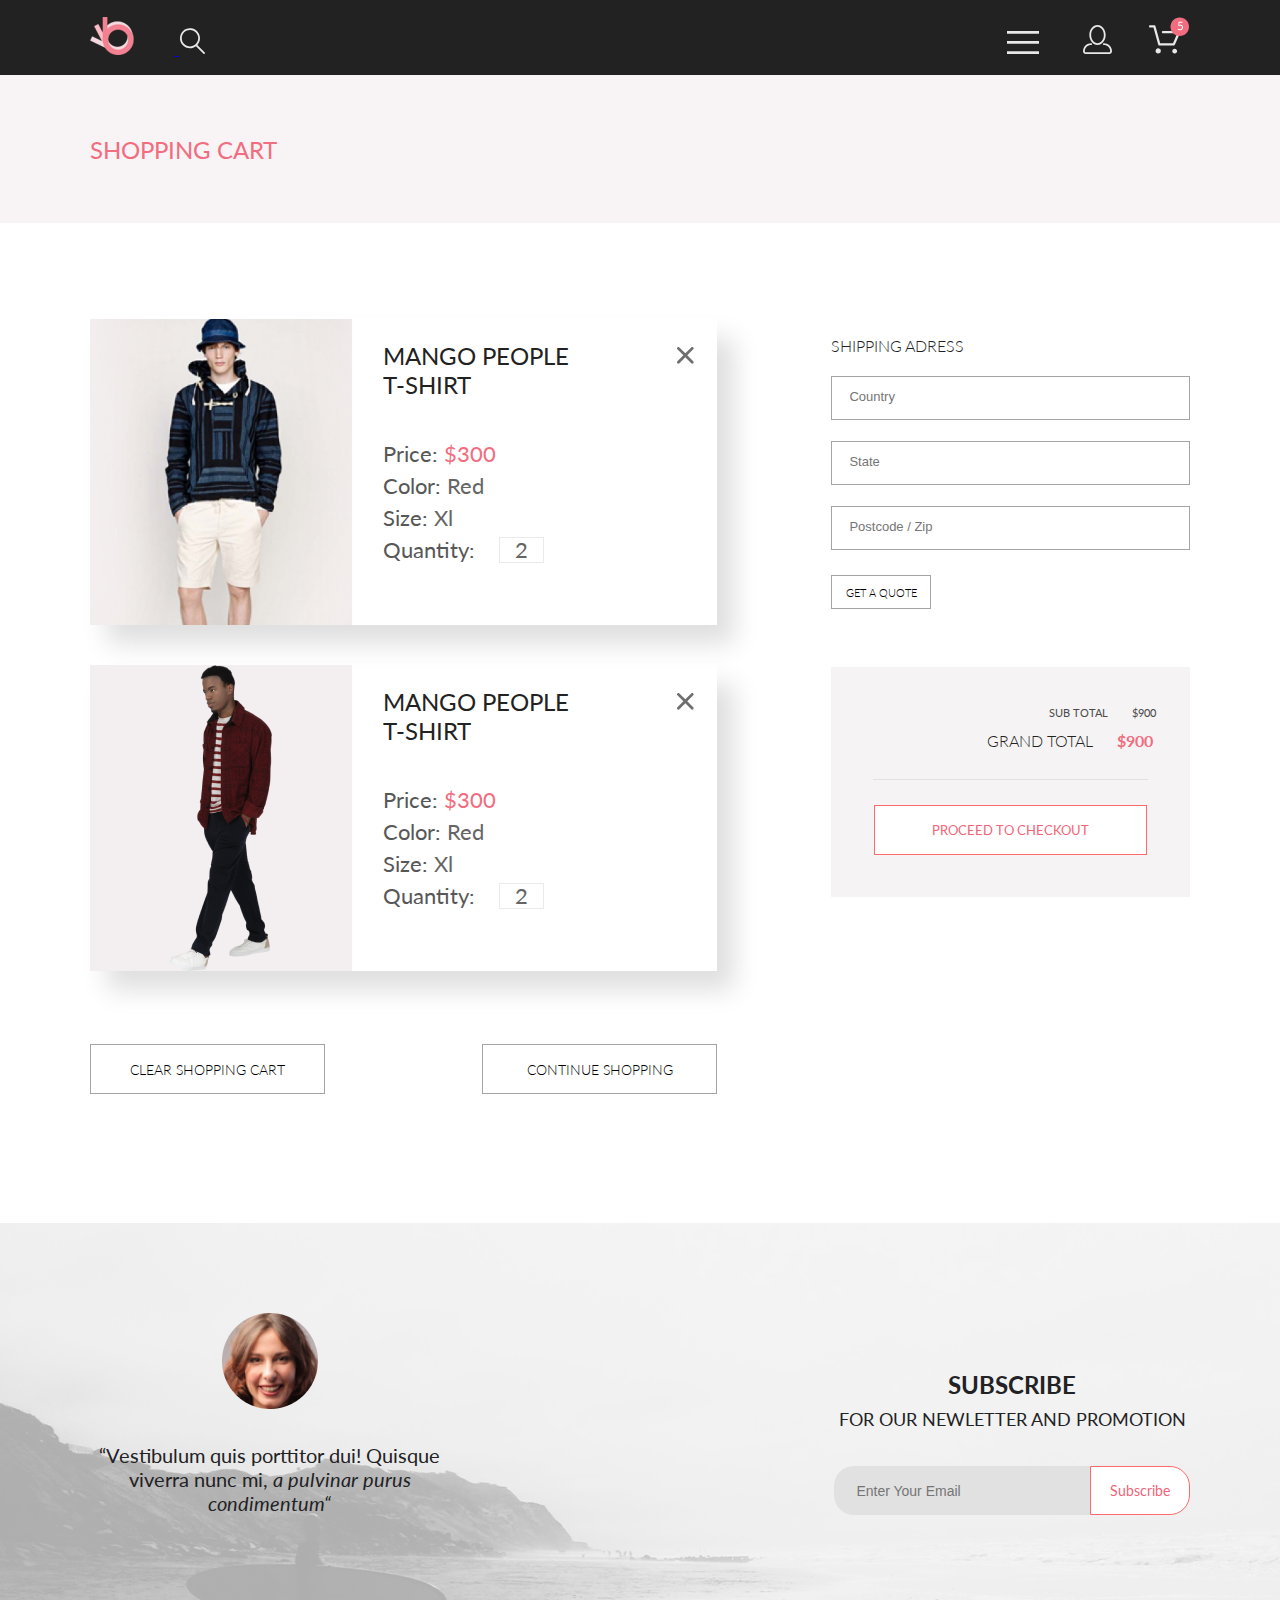
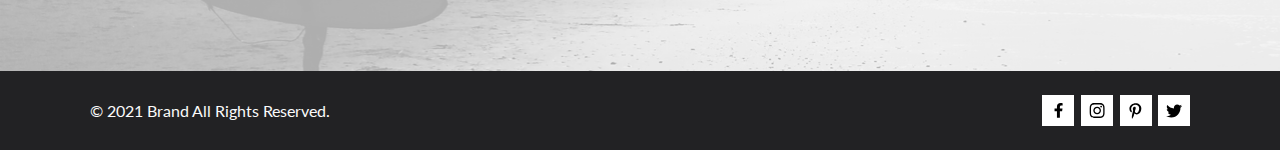
<file: cart.html>
<!DOCTYPE html>
<html lang="en">

<head>
    <meta charset="UTF-8">
    <meta http-equiv="X-UA-Compatible" content="IE=edge">
    <meta name="viewport" content="width=device-width, initial-scale=1.0">
    <link rel="stylesheet" href="css/style.css">
    <link rel="preconnect" href="https://fonts.gstatic.com">
    <link href="https://fonts.googleapis.com/css2?family=Lato:ital,wght@0,300;0,400;0,700;0,900;1,400&display=swap"
        rel="stylesheet">
    <title>Cart</title>
</head>

<body>
    <header class="header">
        <div class="container">
            <div class="header__wrapper">
                <div class="header__controls">
                    <a href="index.html">
                        <img class="header__logo svg" src="images/menu-main.svg" alt="logo" width="44" height="38">
                    </a>
                    <img class="svg" src="images/menu-search.svg" alt="search" width="26" height="27">
                </div>
                <div class="header__controls">
                    <button type="button" class="header__button" id="burger">
                        <img class="svg" src="images/menu-options.svg" alt="menu" width="32" height="23">
                    </button>
                    <a class="header__login" href="registration.html"><img class="svg" src="images/menu-login.svg"
                            alt="login" width="29" height="29"></a>
                    <a href="cart.html"><img class="svg" src="images/menu-cart.svg" alt="cart" width="41"
                            height="37"></a>
                </div>
            </div>
        </div>
        <nav class="header__navigation" id="menu">
            <div class="header__navigation-wrapper">
                <div class="header__navigation-overlay">

                </div>
                <div class="header__navigation-menu">
                    <button type="button" class="header__navigation-button close-button" id="navigation_close">
                        <img src="images/close.svg" alt="close" width="12" height="12">
                    </button>
                    <h2 class="header__navigation-title">menu</h2>
                    <ul>
                        <li class="header__navigation-section">
                            <h2 class="header__navigation-subtitle">man</h2>
                            <ul>
                                <li><a href="#" class="header__navigation-link">Accessories</a></li>
                                <li><a href="#" class="header__navigation-link">Bags</a></li>
                                <li><a href="#" class="header__navigation-link">Denim</a></li>
                                <li><a href="#" class="header__navigation-link">T-Shirts</a></li>
                            </ul>
                        </li>
                        <li class="header__navigation-section">
                            <h2 class="header__navigation-subtitle">woman</h2>
                            <ul>
                                <li><a href="#" class="header__navigation-link">Accessories</a></li>
                                <li><a href="#" class="header__navigation-link">Jackets &amp; Coats</a></li>
                                <li><a href="#" class="header__navigation-link">Polos</a></li>
                                <li><a href="#" class="header__navigation-link">T-Shirts</a></li>
                                <li><a href="#" class="header__navigation-link">Shirts</a></li>
                            </ul>
                        </li>
                        <li class="header__navigation-section">
                            <h2 class="header__navigation-subtitle">kids</h2>
                            <ul>
                                <li><a href="#" class="header__navigation-link">Accessories</a></li>
                                <li><a href="#" class="header__navigation-link">Jackets &amp; Coats</a></li>
                                <li><a href="#" class="header__navigation-link">Polos</a></li>
                                <li><a href="#" class="header__navigation-link">T-Shirts</a></li>
                                <li><a href="#" class="header__navigation-link">Shirts</a></li>
                                <li><a href="#" class="header__navigation-link">Bags</a></li>
                            </ul>
                        </li>
                    </ul>
                </div>
            </div>
        </nav>
        <script src="js/script.js"></script>
    </header>
    <main>
        <section class="heading">
            <div class="container">
                <h1 class="heading__title">shopping cart</h1>
            </div>
        </section>
        <section class="cart">
            <div class="container">
                <div class="cart-wrapper">
                    <h2 class="visually-hidden">cart</h2>
                    <ul class="cart-list">
                        <li class="cart-list__product">
                            <div class="cart-list__product-img">
                                <img src="images/man_in_shorts.png" alt="man in shorts" width="262" height="306">
                            </div>
                            <div class="cart-list__product-content">
                                <div class="cart-list__product-content-wrapper">
                                    <h3 class="cart-list__product-title">mango&nbsp;people t&#8209;shirt</h3>
                                    <p class="cart-list__product-text">Price: <span class="cart_pink-text">$300</span>
                                    </p>
                                    <p class="cart-list__product-text">Color: <span
                                            class="cart-list__product-value">Red</span>
                                    </p>
                                    <p class="cart-list__product-text">Size: <span
                                            class="cart-list__product-value">Xl</span>
                                    </p>
                                    <p class="cart-list__product-text cart-list__product-text_quantity">Quantity:
                                        <span class="cart-list__product-quantity">2</span>
                                    </p>
                                </div>
                                <button type="button" class="cart-list__product-close close-button"><img
                                        src="images/close.svg" alt="close" width="18" height="18"></button>
                            </div>
                        </li>
                        <li class="cart-list__product">
                            <div class="cart-list__product-img">
                                <img src="images/product1.png" alt="product1" width="262" height="306">
                            </div>
                            <div class="cart-list__product-content">
                                <div class="cart-list__product-content-wrapper">
                                    <h3 class="cart-list__product-title">mango&nbsp;people t&#8209;shirt</h3>
                                    <p class="cart-list__product-text">Price: <span class="cart_pink-text">$300</span>
                                    </p>
                                    <p class="cart-list__product-text">Color: <span
                                            class="cart-list__product-value">Red</span>
                                    </p>
                                    <p class="cart-list__product-text">Size: <span
                                            class="cart-list__product-value">Xl</span>
                                    </p>
                                    <p class="cart-list__product-text cart-list__product-text_quantity">Quantity:
                                        <span class="cart-list__product-quantity">2</span>
                                    </p>
                                </div>
                                <button type="button" class="cart-list__product-close close-button"><img
                                        src="images/close.svg" alt="close" width="18" height="18"></button>
                            </div>
                        </li>
                        <div class="cart-list__button-wrapper">
                            <button type="button" class="cart-list__button">clear shopping cart</button>
                            <a href="#" class="cart-list__button">continue shopping</a>
                        </div>
                    </ul>
                    <div class="cart-form">
                        <form action="#" class="cart-form__form">
                            <h2 class="cart-form__form-title">shipping adress</h2>
                            <input type="text" class="cart-form__form-input" placeholder="Country">
                            <input type="text" class="cart-form__form-input" placeholder="State">
                            <input type="text" class="cart-form__form-input" placeholder="Postcode / Zip">
                            <button type="submit" class="cart-form__form-button">get a quote</button>
                        </form>
                        <div class="cart-form__checkout">
                            <p class="cart-form__sub-total">sub total<span
                                    class="cart-form__checkout-amount">$900</span></p>
                            <p class="cart-form__grand-total">grand total<span
                                    class="cart_pink-text grand-total__pink cart-form__checkout-amount">$900</span></p>
                            <hr class="cart-form__checkout-hr">
                            <button type="button" class="white-pink-button cart-form__checkout-button">proceed to
                                checkout</button>
                        </div>
                    </div>
                </div>
            </div>
        </section>
    </main>
    <footer>
        <section class="subscription">
            <h2 class="visually-hidden">Subscribe</h2>
            <div class="subscription__content container">
                <div class="subscription__info">
                    <img src="images/subscribe_info.png" alt="lady" width="96" height="96">
                    <p class="subscription__info-text">“Vestibulum quis porttitor dui! Quisque viverra nunc mi, <span
                            class="subscription__info-text-italic"> a
                            pulvinar purus condimentum“</span></a></p>
                </div>
                <form action="#" class="subscription__form">
                    <h3 class="subscription__form-title">subscribe</h3>
                    <p class="subscription__form-text">for our newletter and promotion</p>
                    <div class="subscription__wrapper">
                        <input type="email" placeholder="Enter Your Email" class="subscription__input">
                        <button type="submit" class="subscription__button white-pink-button">Subscribe</button>
                    </div>
                </form>
            </div>
        </section>
        <section class="copyright">
            <h2 class="visually-hidden">Copyright Follow us</h2>
            <div class="copyright__content container">
                <div class="copyright__text">
                    <p>&copy; 2021 Brand All Rights Reserved.</p>
                </div>
                <div class="copyright__socials">
                    <a href="#" class="copyright__link">
                        <svg width="9" height="15" viewBox="0 0 9 15" fill="none" xmlns="http://www.w3.org/2000/svg">
                            <path
                                d="M8.08836 8.28L8.50686 5.61602H5.89022V3.88729C5.89022 3.15847 6.25574 2.44806 7.42765 2.44806H8.61722V0.179975C8.61722 0.179975 7.53772 0 6.50561 0C4.35073 0 2.9422 1.27593 2.9422 3.5857V5.61602H0.546875V8.28H2.9422V14.72H5.89022V8.28H8.08836Z"
                                fill="currentColor" />
                        </svg>
                    </a>
                    <a href="#" class="copyright__link">
                        <svg width="16" height="15" viewBox="0 0 16 15" fill="none" xmlns="http://www.w3.org/2000/svg">
                            <path
                                d="M8.13897 3.68159C6.02383 3.68159 4.31774 5.38491 4.31774 7.49663C4.31774 9.60835 6.02383 11.3117 8.13897 11.3117C10.2541 11.3117 11.9602 9.60835 11.9602 7.49663C11.9602 5.38491 10.2541 3.68159 8.13897 3.68159ZM8.13897 9.9769C6.77211 9.9769 5.65467 8.8646 5.65467 7.49663C5.65467 6.12866 6.76878 5.01636 8.13897 5.01636C9.50915 5.01636 10.6233 6.12866 10.6233 7.49663C10.6233 8.8646 9.50583 9.9769 8.13897 9.9769ZM13.0078 3.52554C13.0078 4.02026 12.6087 4.41538 12.1165 4.41538C11.621 4.41538 11.2252 4.01694 11.2252 3.52554C11.2252 3.03413 11.6243 2.63569 12.1165 2.63569C12.6087 2.63569 13.0078 3.03413 13.0078 3.52554ZM15.5386 4.42866C15.4821 3.23667 15.2094 2.18081 14.3347 1.31089C13.4634 0.440967 12.4058 0.168701 11.2119 0.108936C9.9814 0.039209 6.29321 0.039209 5.0627 0.108936C3.8721 0.165381 2.81453 0.437646 1.93987 1.30757C1.06522 2.17749 0.795836 3.23335 0.735973 4.42534C0.666134 5.65386 0.666134 9.33608 0.735973 10.5646C0.79251 11.7566 1.06522 12.8124 1.93987 13.6824C2.81453 14.5523 3.86878 14.8246 5.0627 14.8843C6.29321 14.9541 9.9814 14.9541 11.2119 14.8843C12.4058 14.8279 13.4634 14.5556 14.3347 13.6824C15.2061 12.8124 15.4788 11.7566 15.5386 10.5646C15.6085 9.33608 15.6085 5.65718 15.5386 4.42866ZM13.949 11.8828C13.6895 12.5335 13.1874 13.0349 12.5322 13.2972C11.5511 13.6857 9.22314 13.596 8.13897 13.596C7.05479 13.596 4.72348 13.6824 3.74573 13.2972C3.09389 13.0382 2.59171 12.5369 2.32898 11.8828C1.93987 10.9033 2.02967 8.57905 2.02967 7.49663C2.02967 6.41421 1.9432 4.08667 2.32898 3.1105C2.58838 2.45972 3.09056 1.95835 3.74573 1.69604C4.7268 1.30757 7.05479 1.39722 8.13897 1.39722C9.22314 1.39722 11.5545 1.31089 12.5322 1.69604C13.184 1.95503 13.6862 2.4564 13.949 3.1105C14.3381 4.08999 14.2483 6.41421 14.2483 7.49663C14.2483 8.57905 14.3381 10.9066 13.949 11.8828Z"
                                fill="currentColor" />
                        </svg>
                    </a>
                    <a href="#" class="copyright__link">
                        <svg width="13" height="16" viewBox="0 0 13 16" fill="none" xmlns="http://www.w3.org/2000/svg">
                            <path
                                d="M6.74032 0.203125C3.55564 0.203125 0.408203 2.34063 0.408203 5.8C0.408203 8 1.63738 9.25 2.38233 9.25C2.68963 9.25 2.86655 8.3875 2.86655 8.14375C2.86655 7.85313 2.13091 7.23438 2.13091 6.025C2.13091 3.5125 4.03055 1.73125 6.4889 1.73125C8.60271 1.73125 10.1671 2.94062 10.1671 5.1625C10.1671 6.82187 9.50597 9.93437 7.36422 9.93437C6.59133 9.93437 5.93018 9.37187 5.93018 8.56563C5.93018 7.38438 6.74963 6.24062 6.74963 5.02187C6.74963 2.95312 3.835 3.32812 3.835 5.82812C3.835 6.35313 3.90018 6.93437 4.13298 7.4125C3.70463 9.26875 2.82931 12.0344 2.82931 13.9469C2.82931 14.5375 2.91311 15.1188 2.96899 15.7094C3.07452 15.8281 3.02175 15.8156 3.18316 15.7563C4.74757 13.6 4.69169 13.1781 5.3994 10.3562C5.78119 11.0875 6.76826 11.4812 7.55046 11.4812C10.8469 11.4812 12.3275 8.24688 12.3275 5.33125C12.3275 2.22813 9.66427 0.203125 6.74032 0.203125Z"
                                fill="currentColor" />
                        </svg>
                    </a>
                    <a href="#" class="copyright__link">
                        <svg width="17" height="14" viewBox="0 0 17 14" fill="none" xmlns="http://www.w3.org/2000/svg">
                            <path
                                d="M14.417 3.74052C14.427 3.88264 14.427 4.0248 14.427 4.16692C14.427 8.50192 11.1498 13.4969 5.15986 13.4969C3.31448 13.4969 1.60022 12.9588 0.158203 12.0248C0.420396 12.0552 0.67247 12.0654 0.944752 12.0654C2.46741 12.0654 3.8691 11.5476 4.98843 10.6644C3.5565 10.6339 2.3565 9.68977 1.94305 8.39027C2.14475 8.4207 2.34642 8.44102 2.5582 8.44102C2.85063 8.44102 3.14308 8.40039 3.41533 8.32936C1.92291 8.02477 0.803551 6.70498 0.803551 5.11108V5.07048C1.23715 5.31414 1.74139 5.46642 2.2758 5.4867C1.39849 4.89786 0.823727 3.8928 0.823727 2.75573C0.823727 2.14661 0.985041 1.58823 1.26741 1.10092C2.87077 3.09077 5.28086 4.39023 7.98334 4.53239C7.93293 4.28873 7.90266 4.03495 7.90266 3.78114C7.90266 1.97402 9.35477 0.501953 11.1598 0.501953C12.0976 0.501953 12.9446 0.897891 13.5396 1.53748C14.2757 1.39536 14.9816 1.12123 15.6068 0.745609C15.3648 1.50705 14.8505 2.14664 14.1749 2.5527C14.8304 2.48167 15.4657 2.29889 16.0505 2.04511C15.6069 2.69483 15.0522 3.27348 14.417 3.74052Z"
                                fill="currentColor" />
                        </svg>
                    </a>
                </div>
            </div>
        </section>
    </footer>
</body>
</file>
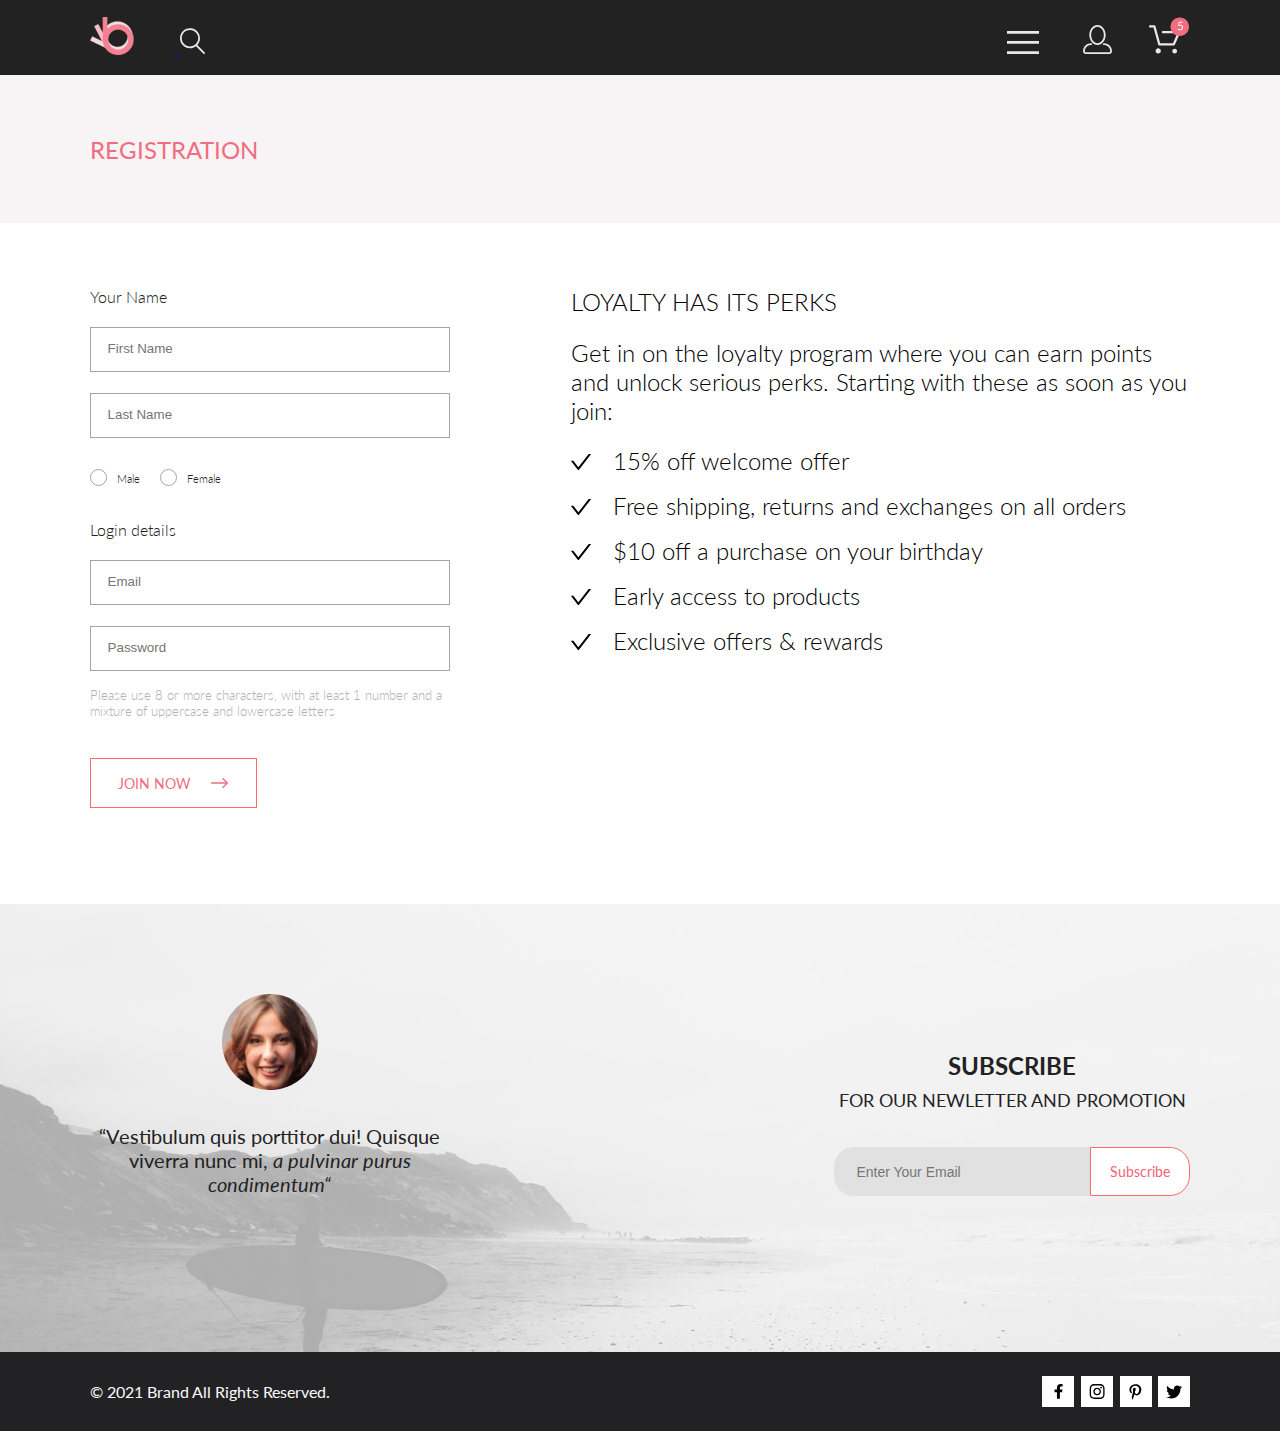
<file: registration.html>
<!DOCTYPE html>
<html lang="en">

<head>
    <meta charset="UTF-8">
    <meta http-equiv="X-UA-Compatible" content="IE=edge">
    <meta name="viewport" content="width=device-width, initial-scale=1.0">
    <link rel="stylesheet" href="css/style.css">
    <link rel="preconnect" href="https://fonts.gstatic.com">
    <link href="https://fonts.googleapis.com/css2?family=Lato:ital,wght@0,300;0,400;0,700;0,900;1,400&display=swap"
        rel="stylesheet">
    <title>Register</title>
</head>

<body>
    <header class="header">
        <div class="container">
            <div class="header__wrapper">
                <div class="header__controls">
                    <a href="index.html">
                        <img class="header__logo svg" src="images/menu-main.svg" alt="logo" width="44" height="38">
                    </a>
                    <img class="svg" src="images/menu-search.svg" alt="search" width="26" height="27">
                </div>
                <div class="header__controls">
                    <button type="button" class="header__button" id="burger">
                        <img class="svg" src="images/menu-options.svg" alt="menu" width="32" height="23">
                    </button>
                    <a class="header__login" href="registration.html"><img class="svg" src="images/menu-login.svg"
                            alt="login" width="29" height="29"></a>
                    <a href="cart.html"><img class="svg" src="images/menu-cart.svg" alt="cart" width="41"
                            height="37"></a>
                </div>
            </div>
        </div>
        <nav class="header__navigation" id="menu">
            <div class="header__navigation-wrapper">
                <div class="header__navigation-overlay">

                </div>
                <div class="header__navigation-menu">
                    <button type="button" class="header__navigation-button close-button" id="navigation_close">
                        <img src="images/close.svg" alt="close" width="12" height="12">
                    </button>
                    <h2 class="header__navigation-title">menu</h2>
                    <ul>
                        <li class="header__navigation-section">
                            <h2 class="header__navigation-subtitle">man</h2>
                            <ul>
                                <li><a href="#" class="header__navigation-link">Accessories</a></li>
                                <li><a href="#" class="header__navigation-link">Bags</a></li>
                                <li><a href="#" class="header__navigation-link">Denim</a></li>
                                <li><a href="#" class="header__navigation-link">T-Shirts</a></li>
                            </ul>
                        </li>
                        <li class="header__navigation-section">
                            <h2 class="header__navigation-subtitle">woman</h2>
                            <ul>
                                <li><a href="#" class="header__navigation-link">Accessories</a></li>
                                <li><a href="#" class="header__navigation-link">Jackets &amp; Coats</a></li>
                                <li><a href="#" class="header__navigation-link">Polos</a></li>
                                <li><a href="#" class="header__navigation-link">T-Shirts</a></li>
                                <li><a href="#" class="header__navigation-link">Shirts</a></li>
                            </ul>
                        </li>
                        <li class="header__navigation-section">
                            <h2 class="header__navigation-subtitle">kids</h2>
                            <ul>
                                <li><a href="#" class="header__navigation-link">Accessories</a></li>
                                <li><a href="#" class="header__navigation-link">Jackets &amp; Coats</a></li>
                                <li><a href="#" class="header__navigation-link">Polos</a></li>
                                <li><a href="#" class="header__navigation-link">T-Shirts</a></li>
                                <li><a href="#" class="header__navigation-link">Shirts</a></li>
                                <li><a href="#" class="header__navigation-link">Bags</a></li>
                            </ul>
                        </li>
                    </ul>
                </div>
            </div>
        </nav>
        <script src="js/script.js"></script>
    </header>
    <main>
        <section class="heading">
            <div class="container">
                <h1 class="heading__title">registration</h1>
            </div>
        </section>
        <section class="registration">
            <h2 class="visually-hidden">registration form</h2>
            <div class="registration__wrapper container">
                <form action="#" class="registration__form">
                    <fieldset>
                        <legend>Your Name</legend>
                        <input class="registration__input" type="text" placeholder="First Name">
                        <input class="registration__input" type="text" placeholder="Last Name">
                    </fieldset>
                    <div class="registration__radio">
                        <input class="registration__radio-input" type="radio" id="contactChoice1" name="sex"
                            value="male">
                        <label class="registration__radio-label" for="contactChoice1">Male</label>
                        <input class="registration__radio-input" type="radio" id="contactChoice2" name="sex"
                            value="female">
                        <label class="registration__radio-label" for="contactChoice2">Female</label>
                    </div>
                    <fieldset>
                        <legend>Login details</legend>
                        <input class="registration__input" type="email" placeholder="Email">
                        <input class="registration__input" type="password" placeholder="Password">
                    </fieldset>
                    <span class="registration__password-security">
                        Please use 8 or more characters, with at least 1 number and a mixture of uppercase and lowercase
                        letters
                    </span>
                    <button class="registration__button white-pink-button" type="submit">
                        <span class="registration__button-text">join now</span>
                        <svg width="17" height="10" viewBox="0 0 17 10" fill="none" xmlns="http://www.w3.org/2000/svg">
                            <path fill-rule="evenodd" clip-rule="evenodd"
                                d="M11.54 0.208095C11.6058 0.142131 11.684 0.0897967 11.77 0.0540883C11.8561 0.01838 11.9483 0 12.0415 0C12.1347 0 12.2269 0.01838 12.313 0.0540883C12.399 0.0897967 12.4772 0.142131 12.543 0.208095L16.7929 4.458C16.8589 4.5238 16.9112 4.60196 16.9469 4.68802C16.9826 4.77407 17.001 4.86632 17.001 4.95949C17.001 5.05266 16.9826 5.14491 16.9469 5.23097C16.9112 5.31702 16.8589 5.39518 16.7929 5.46098L12.543 9.71089C12.41 9.84389 12.2296 9.91861 12.0415 9.91861C11.8534 9.91861 11.673 9.84389 11.54 9.71089C11.407 9.57788 11.3323 9.39749 11.3323 9.2094C11.3323 9.0213 11.407 8.84091 11.54 8.70791L15.2898 4.95949L11.54 1.21107C11.474 1.14528 11.4217 1.06711 11.386 0.981059C11.3503 0.895005 11.3319 0.802752 11.3319 0.709584C11.3319 0.616415 11.3503 0.524162 11.386 0.438109C11.4217 0.352055 11.474 0.273891 11.54 0.208095Z"
                                fill="currentColor" />
                            <path fill-rule="evenodd" clip-rule="evenodd"
                                d="M0 4.95948C0 4.77162 0.0746263 4.59146 0.207462 4.45862C0.340297 4.32579 0.52046 4.25116 0.708318 4.25116H15.583C15.7708 4.25116 15.951 4.32579 16.0838 4.45862C16.2167 4.59146 16.2913 4.77162 16.2913 4.95948C16.2913 5.14734 16.2167 5.3275 16.0838 5.46033C15.951 5.59317 15.7708 5.6678 15.583 5.6678H0.708318C0.52046 5.6678 0.340297 5.59317 0.207462 5.46033C0.0746263 5.3275 0 5.14734 0 4.95948Z"
                                fill="currentColor" />
                        </svg>
                    </button>
                </form>
                <div class="registration__info">
                    <h2 class="registration__info-title">loyalty has its perks</h2>
                    <p><span class="registration__info-text"> Get in on the loyalty program where you can earn
                            points and unlock serious perks. Starting with
                            these as soon as you join:</span></p>
                    <ul>
                        <li class="registration__info-item">15% off welcome offer</li>
                        <li class="registration__info-item">Free shipping, returns and exchanges on all orders
                        </li>
                        <li class="registration__info-item">$10 off a purchase on your birthday</li>
                        <li class="registration__info-item">Early access to products</li>
                        <li class="registration__info-item">Exclusive offers & rewards</li>
                    </ul>
                </div>
            </div>
        </section>
    </main>
    <footer>
        <section class="subscription">
            <h2 class="visually-hidden">Subscribe</h2>
            <div class="subscription__content container">
                <div class="subscription__info">
                    <img src="images/subscribe_info.png" alt="lady" width="96" height="96">
                    <p class="subscription__info-text">“Vestibulum quis porttitor dui! Quisque viverra nunc mi, <span
                            class="subscription__info-text-italic"> a
                            pulvinar purus condimentum“</span></a></p>
                </div>
                <form action="#" class="subscription__form">
                    <h3 class="subscription__form-title">subscribe</h3>
                    <p class="subscription__form-text">for our newletter and promotion</p>
                    <div class="subscription__wrapper">
                        <input type="email" placeholder="Enter Your Email" class="subscription__input">
                        <button type="submit" class="subscription__button white-pink-button">Subscribe</button>
                    </div>
                </form>
            </div>
        </section>
        <section class="copyright">
            <h2 class="visually-hidden">Copyright Follow us</h2>
            <div class="copyright__content container">
                <div class="copyright__text">
                    <p>&copy; 2021 Brand All Rights Reserved.</p>
                </div>
                <div class="copyright__socials">
                    <a href="#" class="copyright__link">
                        <svg width="9" height="15" viewBox="0 0 9 15" fill="none" xmlns="http://www.w3.org/2000/svg">
                            <path
                                d="M8.08836 8.28L8.50686 5.61602H5.89022V3.88729C5.89022 3.15847 6.25574 2.44806 7.42765 2.44806H8.61722V0.179975C8.61722 0.179975 7.53772 0 6.50561 0C4.35073 0 2.9422 1.27593 2.9422 3.5857V5.61602H0.546875V8.28H2.9422V14.72H5.89022V8.28H8.08836Z"
                                fill="currentColor" />
                        </svg>
                    </a>
                    <a href="#" class="copyright__link">
                        <svg width="16" height="15" viewBox="0 0 16 15" fill="none" xmlns="http://www.w3.org/2000/svg">
                            <path
                                d="M8.13897 3.68159C6.02383 3.68159 4.31774 5.38491 4.31774 7.49663C4.31774 9.60835 6.02383 11.3117 8.13897 11.3117C10.2541 11.3117 11.9602 9.60835 11.9602 7.49663C11.9602 5.38491 10.2541 3.68159 8.13897 3.68159ZM8.13897 9.9769C6.77211 9.9769 5.65467 8.8646 5.65467 7.49663C5.65467 6.12866 6.76878 5.01636 8.13897 5.01636C9.50915 5.01636 10.6233 6.12866 10.6233 7.49663C10.6233 8.8646 9.50583 9.9769 8.13897 9.9769ZM13.0078 3.52554C13.0078 4.02026 12.6087 4.41538 12.1165 4.41538C11.621 4.41538 11.2252 4.01694 11.2252 3.52554C11.2252 3.03413 11.6243 2.63569 12.1165 2.63569C12.6087 2.63569 13.0078 3.03413 13.0078 3.52554ZM15.5386 4.42866C15.4821 3.23667 15.2094 2.18081 14.3347 1.31089C13.4634 0.440967 12.4058 0.168701 11.2119 0.108936C9.9814 0.039209 6.29321 0.039209 5.0627 0.108936C3.8721 0.165381 2.81453 0.437646 1.93987 1.30757C1.06522 2.17749 0.795836 3.23335 0.735973 4.42534C0.666134 5.65386 0.666134 9.33608 0.735973 10.5646C0.79251 11.7566 1.06522 12.8124 1.93987 13.6824C2.81453 14.5523 3.86878 14.8246 5.0627 14.8843C6.29321 14.9541 9.9814 14.9541 11.2119 14.8843C12.4058 14.8279 13.4634 14.5556 14.3347 13.6824C15.2061 12.8124 15.4788 11.7566 15.5386 10.5646C15.6085 9.33608 15.6085 5.65718 15.5386 4.42866ZM13.949 11.8828C13.6895 12.5335 13.1874 13.0349 12.5322 13.2972C11.5511 13.6857 9.22314 13.596 8.13897 13.596C7.05479 13.596 4.72348 13.6824 3.74573 13.2972C3.09389 13.0382 2.59171 12.5369 2.32898 11.8828C1.93987 10.9033 2.02967 8.57905 2.02967 7.49663C2.02967 6.41421 1.9432 4.08667 2.32898 3.1105C2.58838 2.45972 3.09056 1.95835 3.74573 1.69604C4.7268 1.30757 7.05479 1.39722 8.13897 1.39722C9.22314 1.39722 11.5545 1.31089 12.5322 1.69604C13.184 1.95503 13.6862 2.4564 13.949 3.1105C14.3381 4.08999 14.2483 6.41421 14.2483 7.49663C14.2483 8.57905 14.3381 10.9066 13.949 11.8828Z"
                                fill="currentColor" />
                        </svg>
                    </a>
                    <a href="#" class="copyright__link">
                        <svg width="13" height="16" viewBox="0 0 13 16" fill="none" xmlns="http://www.w3.org/2000/svg">
                            <path
                                d="M6.74032 0.203125C3.55564 0.203125 0.408203 2.34063 0.408203 5.8C0.408203 8 1.63738 9.25 2.38233 9.25C2.68963 9.25 2.86655 8.3875 2.86655 8.14375C2.86655 7.85313 2.13091 7.23438 2.13091 6.025C2.13091 3.5125 4.03055 1.73125 6.4889 1.73125C8.60271 1.73125 10.1671 2.94062 10.1671 5.1625C10.1671 6.82187 9.50597 9.93437 7.36422 9.93437C6.59133 9.93437 5.93018 9.37187 5.93018 8.56563C5.93018 7.38438 6.74963 6.24062 6.74963 5.02187C6.74963 2.95312 3.835 3.32812 3.835 5.82812C3.835 6.35313 3.90018 6.93437 4.13298 7.4125C3.70463 9.26875 2.82931 12.0344 2.82931 13.9469C2.82931 14.5375 2.91311 15.1188 2.96899 15.7094C3.07452 15.8281 3.02175 15.8156 3.18316 15.7563C4.74757 13.6 4.69169 13.1781 5.3994 10.3562C5.78119 11.0875 6.76826 11.4812 7.55046 11.4812C10.8469 11.4812 12.3275 8.24688 12.3275 5.33125C12.3275 2.22813 9.66427 0.203125 6.74032 0.203125Z"
                                fill="currentColor" />
                        </svg>
                    </a>
                    <a href="#" class="copyright__link">
                        <svg width="17" height="14" viewBox="0 0 17 14" fill="none" xmlns="http://www.w3.org/2000/svg">
                            <path
                                d="M14.417 3.74052C14.427 3.88264 14.427 4.0248 14.427 4.16692C14.427 8.50192 11.1498 13.4969 5.15986 13.4969C3.31448 13.4969 1.60022 12.9588 0.158203 12.0248C0.420396 12.0552 0.67247 12.0654 0.944752 12.0654C2.46741 12.0654 3.8691 11.5476 4.98843 10.6644C3.5565 10.6339 2.3565 9.68977 1.94305 8.39027C2.14475 8.4207 2.34642 8.44102 2.5582 8.44102C2.85063 8.44102 3.14308 8.40039 3.41533 8.32936C1.92291 8.02477 0.803551 6.70498 0.803551 5.11108V5.07048C1.23715 5.31414 1.74139 5.46642 2.2758 5.4867C1.39849 4.89786 0.823727 3.8928 0.823727 2.75573C0.823727 2.14661 0.985041 1.58823 1.26741 1.10092C2.87077 3.09077 5.28086 4.39023 7.98334 4.53239C7.93293 4.28873 7.90266 4.03495 7.90266 3.78114C7.90266 1.97402 9.35477 0.501953 11.1598 0.501953C12.0976 0.501953 12.9446 0.897891 13.5396 1.53748C14.2757 1.39536 14.9816 1.12123 15.6068 0.745609C15.3648 1.50705 14.8505 2.14664 14.1749 2.5527C14.8304 2.48167 15.4657 2.29889 16.0505 2.04511C15.6069 2.69483 15.0522 3.27348 14.417 3.74052Z"
                                fill="currentColor" />
                        </svg>
                    </a>
                </div>
            </div>
        </section>
    </footer>
</body>
</file>
<file: css/style.css>
html, body, div, span, applet, object, iframe,
h1, h2, h3, h4, h5, h6, p, blockquote, pre,
a, abbr, acronym, address, big, cite, code,
del, dfn, em, img, ins, kbd, q, s, samp,
small, strike, strong, sub, sup, tt, var,
b, u, i, center,
dl, dt, dd, ol, ul, li,
fieldset, form, label, legend,
table, caption, tbody, tfoot, thead, tr, th, td,
article, aside, canvas, details, embed,
figure, figcaption, footer, header, hgroup,
menu, nav, output, ruby, section, summary,
time, mark, audio, video {
  margin: 0;
  padding: 0;
  border: 0;
  font-size: 100%;
  vertical-align: baseline;
}

/* HTML5 display-role reset for older browsers */
article, aside, details, figcaption, figure,
footer, header, hgroup, menu, nav, section {
  display: block;
}

body {
  line-height: 1;
}

ol, ul {
  list-style: none;
}

blockquote, q {
  quotes: none;
}

blockquote:before, blockquote:after,
q:before, q:after {
  content: '';
  content: none;
}

table {
  border-collapse: collapse;
  border-spacing: 0;
}

body {
  font-family: Lato;
  font-size: 16px;
  font-style: normal;
  font-weight: 400;
  line-height: 19px;
}

.container {
  margin: 0 auto;
  width: 71%;
}

@media (max-width: 1280px) {
  .container {
    width: 86%;
  }
}

@media (max-width: 1024px) {
  .container {
    width: 94%;
  }
}

@media (max-width: 768px) {
  .container {
    width: 96%;
  }
}

.visually-hidden {
  position: absolute;
  width: 1px;
  height: 1px;
  margin: -1px;
  padding: 0;
  overflow: hidden;
  border: 0;
  clip: rect(0 0 0 0);
}

.white-pink-button {
  color: #F26376;
  background-color: #FFFFFF;
  border: 1px solid #FF6A6A;
  font-family: Lato;
}

.white-pink-button:hover {
  background-color: #F16D7F;
  border: 1px solid #FF6A6A;
  color: #FFFFFF;
}

.close-button {
  border: none;
  background-color: #FFFFFF;
  padding: 0;
  -webkit-box-sizing: border-box;
          box-sizing: border-box;
}

.close-button:hover {
  border: 1px solid #000000;
}

.close-button:active {
  outline: none;
  background-color: #5D5D5D;
}

.svg:hover {
  -webkit-filter: invert(25%);
          filter: invert(25%);
}

.heading {
  height: 148px;
  display: -webkit-box;
  display: -ms-flexbox;
  display: flex;
  -webkit-box-align: center;
      -ms-flex-align: center;
          align-items: center;
  background-color: #F8F3F4;
}

.heading__title {
  text-transform: uppercase;
  color: #F16D7F;
  font-size: 24px;
  line-height: 29px;
  font-weight: normal;
}

@media (max-width: 600px) {
  .heading__title {
    text-align: center;
  }
}

.header {
  background-color: #222222;
  position: relative;
}

.header__wrapper {
  display: -webkit-box;
  display: -ms-flexbox;
  display: flex;
  -webkit-box-align: center;
      -ms-flex-align: center;
          align-items: center;
  -webkit-box-pack: justify;
      -ms-flex-pack: justify;
          justify-content: space-between;
  min-height: 75px;
}

@media (max-width: 768px) {
  .header__wrapper {
    padding: 0 16px 0 16px;
  }
}

@media (max-width: 375px) {
  .header__wrapper {
    padding: 0 9px 0 9px;
  }
}

.header__logo {
  margin: 0 41px 0 0;
}

.header__button {
  background-color: transparent;
  border: none;
  margin: 0 34px 0 0;
}

@media (max-width: 375px) {
  .header__button {
    margin: 0;
  }
}

.header__login {
  margin: 0 33px 0 0;
}

@media (max-width: 375px) {
  .header__login {
    display: none;
  }
}

@media (max-width: 375px) {
  .header .header__cart-link {
    display: none;
  }
}

.header__navigation {
  display: none;
  font-size: 14px;
  line-height: 17px;
  width: 100%;
  position: absolute;
  top: 75px;
  left: 0px;
}

.header__navigation-wrapper {
  display: -webkit-box;
  display: -ms-flexbox;
  display: flex;
}

.header__navigation-overlay {
  -webkit-box-flex: 1;
      -ms-flex-positive: 1;
          flex-grow: 1;
  background: rgba(0, 0, 0, 0.5);
}

.header__navigation-menu {
  background-color: #FFFFFF;
  padding: 16px 16px 0 34px;
  display: -webkit-box;
  display: -ms-flexbox;
  display: flex;
  -webkit-box-orient: vertical;
  -webkit-box-direction: normal;
      -ms-flex-direction: column;
          flex-direction: column;
  width: 232px;
  height: 764px;
  -webkit-box-sizing: border-box;
          box-sizing: border-box;
  -webkit-box-shadow: 6px 4px 35px rgba(0, 0, 0, 0.21);
          box-shadow: 6px 4px 35px rgba(0, 0, 0, 0.21);
}

.header__navigation-button {
  height: 12px;
  -ms-flex-item-align: end;
      align-self: flex-end;
}

.header__navigation-title {
  text-transform: uppercase;
  font-weight: 700;
  display: block;
  margin: 9px 0 4px;
}

.header__navigation-section {
  margin: 20px 0 0 0;
}

.header__navigation-subtitle {
  text-transform: uppercase;
  color: #F16D7F;
  margin: 0 0 12px 0;
}

.header__navigation-link {
  color: #6F6E6E;
  text-decoration: none;
  display: block;
  margin: 0 0 11px 22px;
}

.display-block {
  display: block;
}

.brand {
  display: -webkit-box;
  display: -ms-flexbox;
  display: flex;
  margin: 0 0 64px;
}

@media (max-width: 768px) {
  .brand {
    margin: 0 0 20px;
  }
}

@media (max-width: 375px) {
  .brand {
    height: 363px;
    margin: 0 0 64px;
  }
}

@media (max-width: 375px) {
  .brand .brand__img {
    display: none;
  }
}

.brand__title-wrapper {
  background-color: #F1E4E6;
  padding: 0 0 0 4%;
  -webkit-box-flex: 1;
      -ms-flex-positive: 1;
          flex-grow: 1;
  display: -webkit-box;
  display: -ms-flexbox;
  display: flex;
  -webkit-box-align: center;
      -ms-flex-align: center;
          align-items: center;
}

@media (max-width: 768px) {
  .brand__title-wrapper {
    padding: 0 0 0 5%;
  }
}

@media (max-width: 375px) {
  .brand__title-wrapper {
    padding: 0;
    -webkit-box-pack: center;
        -ms-flex-pack: center;
            justify-content: center;
  }
}

.brand__title {
  font-weight: 900;
  font-size: 48px;
  line-height: 58px;
  font-style: normal;
  text-transform: uppercase;
  display: block;
  border-left: 12px solid #F16D7F;
  padding: 0 0 0 16px;
}

@media (max-width: 768px) {
  .brand__title {
    font-weight: 900;
    font-size: 44px;
    line-height: 53px;
    font-style: normal;
  }
}

@media (max-width: 425px) {
  .brand__title {
    font-weight: 900;
    font-size: 38px;
    line-height: 46px;
    font-style: normal;
  }
}

.brand__subtitle {
  display: block;
  font-weight: 700;
  font-size: 37px;
  line-height: 44px;
  font-style: normal;
}

@media (max-width: 768px) {
  .brand__subtitle {
    font-weight: 700;
    font-size: 24px;
    line-height: 29px;
    font-style: normal;
  }
}

@media (max-width: 425px) {
  .brand__subtitle {
    font-weight: 700;
    font-size: 20px;
    line-height: 24px;
    font-style: normal;
  }
}

.brand__subtitle-pink {
  color: #F16D7F;
}

.offers__list {
  display: -webkit-box;
  display: -ms-flexbox;
  display: flex;
  -ms-flex-wrap: wrap;
      flex-wrap: wrap;
  -webkit-box-pack: justify;
      -ms-flex-pack: justify;
          justify-content: space-between;
}

@media (max-width: 425px) {
  .offers__list {
    -webkit-box-pack: center;
        -ms-flex-pack: center;
            justify-content: center;
  }
}

.offers__item {
  width: 32%;
  height: 16vw;
  background-color: #474040;
  margin: 0 0 30px;
  color: #FFFFFF;
  display: -webkit-box;
  display: -ms-flexbox;
  display: flex;
  -webkit-box-align: center;
      -ms-flex-align: center;
          align-items: center;
  -webkit-box-pack: center;
      -ms-flex-pack: center;
          justify-content: center;
  -webkit-box-orient: vertical;
  -webkit-box-direction: normal;
      -ms-flex-direction: column;
          flex-direction: column;
  text-transform: uppercase;
  background-size: cover;
}

@media (max-width: 768px) {
  .offers__item {
    height: 22vw;
    margin: 0 0 19px;
  }
}

@media (max-width: 425px) {
  .offers__item {
    width: 95%;
    height: 66vw;
    margin: 0 0 32px;
  }
}

.offers__item_women {
  background-image: url(../images/offer-women.png);
}

.offers__item_men {
  background-image: url(../images/offer-men.png);
}

.offers__item_kids {
  background-image: url(../images/offer-kids.png);
}

.offers__item_accesories {
  background-image: url(../images/offer-accesories.png);
  width: 100%;
  height: 11vw;
  margin: 0;
}

@media (max-width: 768px) {
  .offers__item_accesories {
    height: 15vw;
  }
}

@media (max-width: 425px) {
  .offers__item_accesories {
    width: 95%;
    height: 30vw;
    background-position: center;
  }
}

.offers__text {
  color: #F16D7F;
  font-weight: 700;
  font-size: 24px;
  line-height: 29px;
  font-style: normal;
}

.products {
  margin: 97px 0 0 0;
}

@media (max-width: 768px) {
  .products {
    margin: 155px 0 0 0;
  }
}

@media (max-width: 375px) {
  .products {
    margin: 64px 0 0 0;
  }
}

.products__list {
  display: -webkit-box;
  display: -ms-flexbox;
  display: flex;
  -ms-flex-wrap: wrap;
      flex-wrap: wrap;
  -webkit-box-pack: justify;
      -ms-flex-pack: justify;
          justify-content: space-between;
  margin: 48px 0 0 0;
}

@media (max-width: 768px) {
  .products__list {
    margin: 74px 0 0 0;
  }
}

@media (max-width: 750px) {
  .products__list {
    -webkit-box-pack: center;
        -ms-flex-pack: center;
            justify-content: center;
  }
}

@media (max-width: 375px) {
  .products__list {
    margin: 65px 0 0 0;
  }
}

.products__title {
  color: #222222;
  font-weight: 400;
  font-size: 30px;
  line-height: 36px;
  font-style: normal;
  text-align: center;
  display: block;
  margin: 0 0 6px;
}

.products__info {
  text-align: center;
  color: #9F9F9F;
  font-size: 14px;
  line-height: 17px;
}

.products__browse-link {
  width: 211px;
  height: 47px;
  margin: 18px auto 0 auto;
  text-decoration: none;
  display: -webkit-box;
  display: -ms-flexbox;
  display: flex;
  -webkit-box-align: center;
      -ms-flex-align: center;
          align-items: center;
  -webkit-box-pack: center;
      -ms-flex-pack: center;
          justify-content: center;
}

@media (max-width: 375px) {
  .products__browse-link {
    margin: 25px auto 0 auto;
  }
}

.product-card {
  width: 360px;
  height: 580px;
  background-color: #F8F8F8;
  margin: 0 0 30px;
}

@media (max-width: 768px) {
  .product-card {
    margin: 0 0 16px;
  }
}

.product-card__wrapper {
  position: relative;
}

.product-card__img:hover ~ .product-card__add-to-cart {
  display: block;
}

.product-card__add-to-cart {
  position: absolute;
  top: 0;
  background: rgba(58, 56, 56, 0.86);
  width: 100%;
  height: 100%;
  display: none;
}

.product-card__add-to-cart:hover {
  display: -webkit-box;
  display: -ms-flexbox;
  display: flex;
  -webkit-box-align: center;
      -ms-flex-align: center;
          align-items: center;
  -webkit-box-pack: center;
      -ms-flex-pack: center;
          justify-content: center;
}

.product-card__button {
  border: 1px solid #FFFFFF;
  width: 138px;
  height: 43px;
  font-size: 14px;
  line-height: 17px;
  color: #FFFFFF;
  display: -webkit-box;
  display: -ms-flexbox;
  display: flex;
  -webkit-box-align: center;
      -ms-flex-align: center;
          align-items: center;
  padding: 0 0 0 13px;
  background: transparent;
}

.product-card__button:hover {
  background: #5D5D5D;
}

.product-card__button-text {
  margin: 0 0 0 11px;
}

.product-card__content {
  padding: 25px 29px 20px 16px;
}

.product-card__title {
  text-transform: uppercase;
  color: #000000;
  font-size: 13px;
  line-height: 16px;
}

.product-card__info {
  color: #5D5D5D;
  font-weight: 300;
  font-size: 14px;
  line-height: 17px;
  font-style: normal;
  display: block;
  margin: 13px 0 18px;
}

.product-card__price {
  color: #F16D7F;
  font-size: 16px;
  line-height: 19px;
}

.advantages {
  min-height: 341px;
  background-color: #222224;
  margin: 96px 0 0 0;
  display: -webkit-box;
  display: -ms-flexbox;
  display: flex;
  -webkit-box-align: center;
      -ms-flex-align: center;
          align-items: center;
}

@media (max-width: 768px) {
  .advantages {
    margin: 65px 0 0 0;
    padding: 48px 0 16px 0;
  }
}

@media (max-width: 375px) {
  .advantages {
    margin: 97px 0 0 0;
    padding: 48px 0 33px 0;
  }
}

.advantages__list {
  display: -webkit-box;
  display: -ms-flexbox;
  display: flex;
  -webkit-box-align: center;
      -ms-flex-align: center;
          align-items: center;
  -webkit-box-pack: justify;
      -ms-flex-pack: justify;
          justify-content: space-between;
}

@media (max-width: 768px) {
  .advantages__list {
    -webkit-box-orient: vertical;
    -webkit-box-direction: normal;
        -ms-flex-direction: column;
            flex-direction: column;
  }
}

.advantages__item {
  width: 360px;
  min-height: 134px;
  color: #FBFBFB;
  display: -webkit-box;
  display: -ms-flexbox;
  display: flex;
  -webkit-box-align: center;
      -ms-flex-align: center;
          align-items: center;
  -webkit-box-pack: justify;
      -ms-flex-pack: justify;
          justify-content: space-between;
  -webkit-box-orient: vertical;
  -webkit-box-direction: normal;
      -ms-flex-direction: column;
          flex-direction: column;
}

@media (max-width: 768px) {
  .advantages__item {
    margin: 0 0 48px;
  }
}

.advantages__info {
  text-align: center;
}

.advantages__item-title {
  font-weight: 400;
  font-size: 20px;
  line-height: 24px;
  font-style: normal;
  display: block;
  margin: 0 0 16px 0;
}

.advantages__item-text {
  font-weight: 300;
  font-size: 14px;
  line-height: 17px;
  font-style: normal;
}

.subscription {
  min-height: 448px;
  background-image: url(../images/subscribe-background.png);
  background-size: cover;
  display: -webkit-box;
  display: -ms-flexbox;
  display: flex;
}

@media (max-width: 768px) {
  .subscription {
    height: 614px;
    padding: 64px 0 140px;
    -webkit-box-sizing: border-box;
            box-sizing: border-box;
  }
}

@media (max-width: 375px) {
  .subscription {
    height: 550px;
    padding: 64px 0 110px;
  }
}

.subscription__content {
  color: #222224;
  display: -webkit-box;
  display: -ms-flexbox;
  display: flex;
  -webkit-box-pack: justify;
      -ms-flex-pack: justify;
          justify-content: space-between;
  margin: 0 auto 156px auto;
  -webkit-box-align: end;
      -ms-flex-align: end;
          align-items: flex-end;
}

@media (max-width: 768px) {
  .subscription__content {
    -webkit-box-align: center;
        -ms-flex-align: center;
            align-items: center;
    -webkit-box-orient: vertical;
    -webkit-box-direction: normal;
        -ms-flex-direction: column;
            flex-direction: column;
    margin: 0 auto;
  }
}

.subscription__info {
  width: 360px;
  text-align: center;
  font-size: 20px;
  line-height: 24px;
}

@media (max-width: 375px) {
  .subscription__info {
    width: 343px;
    font-weight: 400;
    font-size: 18px;
    line-height: 22px;
    font-style: normal;
  }
}

.subscription__info-text {
  display: block;
  margin: 30px 0 0 0;
}

.subscription__info-text-italic {
  font-style: italic;
}

.subscription__form {
  text-align: center;
}

.subscription__form-title {
  text-transform: uppercase;
  font-weight: 700;
  font-size: 24px;
  line-height: 38px;
  font-style: normal;
}

.subscription__form-text {
  font-size: 18px;
  line-height: 30px;
  text-transform: uppercase;
  display: block;
  margin: 0 0 32px;
}

@media (max-width: 375px) {
  .subscription__form-text {
    font-weight: 400;
    font-size: 14px;
    line-height: 21px;
    font-style: normal;
    margin: 0 0 22px;
  }
}

.subscription__wrapper {
  display: -webkit-box;
  display: -ms-flexbox;
  display: flex;
}

.subscription__input {
  height: 49px;
  width: 256px;
  border: none;
  border-radius: 20px 0 0 20px;
  background-color: #E1E1E1;
  font-size: 14px;
  line-height: 17px;
  padding: 0 0 0 22px;
  -webkit-box-sizing: border-box;
          box-sizing: border-box;
}

@media (max-width: 375px) {
  .subscription__input {
    height: 47px;
    width: 242px;
  }
}

.subscription__input:hover {
  background-color: #F8F8F8;
}

.subscription__button {
  width: 100px;
  height: 49px;
  border-radius: 0 20px 20px 0;
  font-size: 14px;
  line-height: 17px;
  -webkit-box-sizing: border-box;
          box-sizing: border-box;
}

@media (max-width: 375px) {
  .subscription__button {
    width: 96px;
    height: 47px;
  }
}

.copyright {
  min-height: 79px;
  background-color: #222224;
  color: #FBFBFB;
  font-size: 16px;
  line-height: 19px;
  display: -webkit-box;
  display: -ms-flexbox;
  display: flex;
  -webkit-box-align: center;
      -ms-flex-align: center;
          align-items: center;
}

@media (max-width: 375px) {
  .copyright {
    height: 143px;
  }
}

.copyright__content {
  display: -webkit-box;
  display: -ms-flexbox;
  display: flex;
  -webkit-box-align: center;
      -ms-flex-align: center;
          align-items: center;
  -webkit-box-pack: justify;
      -ms-flex-pack: justify;
          justify-content: space-between;
}

@media (max-width: 768px) {
  .copyright__content {
    padding: 0 17px;
  }
}

@media (max-width: 375px) {
  .copyright__content {
    -webkit-box-orient: vertical;
    -webkit-box-direction: reverse;
        -ms-flex-direction: column-reverse;
            flex-direction: column-reverse;
  }
}

.copyright__socials {
  display: -webkit-box;
  display: -ms-flexbox;
  display: flex;
  -webkit-box-pack: justify;
      -ms-flex-pack: justify;
          justify-content: space-between;
  min-width: 148px;
}

@media (max-width: 375px) {
  .copyright__socials {
    margin: 43px 0 40px;
  }
}

.copyright__link {
  width: 32px;
  height: 31px;
  color: #000000;
  background-color: #FFFFFF;
  display: -webkit-box;
  display: -ms-flexbox;
  display: flex;
  -webkit-box-align: center;
      -ms-flex-align: center;
          align-items: center;
  -webkit-box-pack: center;
      -ms-flex-pack: center;
          justify-content: center;
}

.copyright__link:hover {
  background-color: #F16D7F;
  color: #FFFFFF;
}

.registration {
  padding: 64px 0 96px;
  font-weight: 300;
}

@media (max-width: 768px) {
  .registration {
    padding: 40px 0 96px;
  }
}

@media (max-width: 375px) {
  .registration {
    padding: 40px 0 100px;
  }
}

.registration__wrapper {
  display: -webkit-box;
  display: -ms-flexbox;
  display: flex;
  -webkit-box-pack: justify;
      -ms-flex-pack: justify;
          justify-content: space-between;
}

@media (max-width: 600px) {
  .registration__wrapper {
    -webkit-box-orient: vertical;
    -webkit-box-direction: normal;
        -ms-flex-direction: column;
            flex-direction: column;
    -webkit-box-align: center;
        -ms-flex-align: center;
            align-items: center;
  }
}

.registration__form {
  display: -webkit-box;
  display: -ms-flexbox;
  display: flex;
  -webkit-box-orient: vertical;
  -webkit-box-direction: normal;
      -ms-flex-direction: column;
          flex-direction: column;
  width: 360px;
  margin: 0 11% 0 0;
  color: #222222;
}

@media (max-width: 768px) {
  .registration__form {
    margin: 0 3% 0 0;
  }
}

@media (max-width: 600px) {
  .registration__form {
    margin: 0 0 40px;
  }
}

.registration__input {
  width: 360px;
  height: 45px;
  -webkit-box-sizing: border-box;
          box-sizing: border-box;
  border: 1px solid #A4A4A4;
  margin: 21px 0 0 0;
  padding: 13px 0 16px 17px;
}

.registration__input:hover {
  background-color: #F1E4E6;
}

.registration__radio {
  display: -webkit-box;
  display: -ms-flexbox;
  display: flex;
  margin: 32px 0 33px;
  font-size: 11px;
  line-height: 13px;
}

.registration__radio-input {
  display: none;
}

.registration__radio-label {
  display: -webkit-box;
  display: -ms-flexbox;
  display: flex;
  -webkit-box-align: center;
      -ms-flex-align: center;
          align-items: center;
  height: 17px;
  margin: 0 20px 0 0;
}

.registration__radio-label::before {
  content: url(../images/circle.svg);
  margin: 0 10px 0 0;
}

.registration__radio-input:checked + .registration__radio-label::before {
  background-image: url(../images/BlackDot.svg);
  background-size: 75%;
  background-repeat: no-repeat;
  background-position: center, center;
}

.registration__password-security {
  display: block;
  font-size: 13px;
  line-height: 16px;
  color: #B1B1B1;
  margin: 16px 0 39px;
}

.registration__button {
  width: 167px;
  height: 50px;
  font-weight: 400;
  font-size: 14px;
  line-height: 17px;
  font-style: normal;
  text-transform: uppercase;
  border: 1px solid #FF6A6A;
  background-color: #FFFFFF;
  color: #F16D7F;
  -webkit-box-sizing: border-box;
          box-sizing: border-box;
  display: -webkit-box;
  display: -ms-flexbox;
  display: flex;
  -webkit-box-align: center;
      -ms-flex-align: center;
          align-items: center;
  -webkit-box-pack: center;
      -ms-flex-pack: center;
          justify-content: center;
}

.registration__button-text {
  display: block;
  margin: 0 20px 0 0;
}

.registration__button:hover {
  background-color: #F16D7F;
  color: #FFFFFF;
}

.registration__info {
  font-size: 24px;
  line-height: 29px;
}

@media (max-width: 768px) {
  .registration__info {
    font-weight: 300;
    font-size: 16px;
    line-height: 19px;
    font-style: normal;
  }
}

.registration__info-title {
  text-transform: uppercase;
  font-weight: 300;
  font-size: 24px;
  line-height: 29px;
  font-style: normal;
}

@media (max-width: 768px) {
  .registration__info-title {
    font-weight: 300;
    font-size: 16px;
    line-height: 19px;
    font-style: normal;
  }
}

.registration__info-text {
  display: block;
  margin: 22px 0 21px 0;
}

@media (max-width: 768px) {
  .registration__info-text {
    margin: 32px 0 22px 0;
  }
}

.registration__info-item {
  margin: 0 0 16px 0;
}

.registration__info-item::before {
  content: url(../images/check.svg);
  margin: 0 22px 0 0;
}

.cart-wrapper {
  display: -webkit-box;
  display: -ms-flexbox;
  display: flex;
  -webkit-box-pack: justify;
      -ms-flex-pack: justify;
          justify-content: space-between;
  margin: 96px 0 129px;
}

@media (max-width: 960px) {
  .cart-wrapper {
    -webkit-box-orient: vertical;
    -webkit-box-direction: normal;
        -ms-flex-direction: column;
            flex-direction: column;
    -webkit-box-align: center;
        -ms-flex-align: center;
            align-items: center;
    margin: 59px 0 129px;
  }
}

.cart-list {
  width: 57%;
}

@media (max-width: 960px) {
  .cart-list {
    width: 100%;
  }
}

.cart-list__product {
  display: -webkit-box;
  display: -ms-flexbox;
  display: flex;
  margin: 0 0 40px;
  -webkit-box-shadow: 17px 19px 24px rgba(0, 0, 0, 0.13);
          box-shadow: 17px 19px 24px rgba(0, 0, 0, 0.13);
}

.cart-list__product-img {
  display: -webkit-box;
  display: -ms-flexbox;
  display: flex;
}

.cart-list__product-content {
  padding: 22px 22px 0 31px;
  display: -webkit-box;
  display: -ms-flexbox;
  display: flex;
  -webkit-box-pack: justify;
      -ms-flex-pack: justify;
          justify-content: space-between;
  -webkit-box-flex: 1;
      -ms-flex-positive: 1;
          flex-grow: 1;
}

.cart-list__product-close {
  height: 18px;
  margin: 6px 0 0 0;
}

.cart-list__product-title {
  color: #222222;
  font-weight: 400;
  font-size: 24px;
  line-height: 29px;
  font-style: normal;
  text-transform: uppercase;
  margin: 0 0 42px;
  display: block;
  width: 67%;
}

.cart-list__product-text {
  font-weight: 400;
  font-size: 22px;
  line-height: 26px;
  font-style: normal;
  color: #575757;
  margin: 0 0 6px;
}

.cart-list__product-text_quantity {
  display: -webkit-box;
  display: -ms-flexbox;
  display: flex;
}

.cart-list__product-value {
  color: #656565;
}

.cart-list__product-quantity {
  display: -webkit-box;
  display: -ms-flexbox;
  display: flex;
  -webkit-box-align: center;
      -ms-flex-align: center;
          align-items: center;
  -webkit-box-pack: center;
      -ms-flex-pack: center;
          justify-content: center;
  width: 43px;
  height: 24px;
  color: #656565;
  margin: 0 0 0 24px;
  border: 1px solid #EAEAEA;
}

.cart-list__button-wrapper {
  margin: 73px 0 0 0;
  display: -webkit-box;
  display: -ms-flexbox;
  display: flex;
  -webkit-box-pack: justify;
      -ms-flex-pack: justify;
          justify-content: space-between;
}

@media (max-width: 960px) {
  .cart-list__button-wrapper {
    width: 69%;
    margin: 63px auto 65px;
    -ms-flex-item-align: center;
        -ms-grid-row-align: center;
        align-self: center;
  }
}

.cart-list__button {
  border: 1px solid #A4A4A4;
  width: 235px;
  height: 50px;
  text-decoration: none;
  text-transform: uppercase;
  display: -webkit-box;
  display: -ms-flexbox;
  display: flex;
  -webkit-box-align: center;
      -ms-flex-align: center;
          align-items: center;
  -webkit-box-pack: center;
      -ms-flex-pack: center;
          justify-content: center;
  color: #000000;
  background-color: #FFFFFF;
  font-weight: 300;
  font-size: 14px;
  line-height: 17px;
  font-style: normal;
  -webkit-box-sizing: border-box;
          box-sizing: border-box;
  font-family: Lato;
}

.cart-list__button:hover {
  background-color: #A4A4A4;
  color: #FFFFFF;
}

.cart_pink-text {
  color: #F16D7F;
}

.cart-form {
  display: -webkit-box;
  display: -ms-flexbox;
  display: flex;
  -webkit-box-orient: vertical;
  -webkit-box-direction: normal;
      -ms-flex-direction: column;
          flex-direction: column;
  padding: 17px 0 0 0;
}

@media (max-width: 960px) {
  .cart-form {
    width: 100%;
    padding: 0;
    -webkit-box-orient: horizontal;
    -webkit-box-direction: normal;
        -ms-flex-direction: row;
            flex-direction: row;
    -webkit-box-pack: justify;
        -ms-flex-pack: justify;
            justify-content: space-between;
  }
}

.cart-form__form {
  display: -webkit-box;
  display: -ms-flexbox;
  display: flex;
  -webkit-box-orient: vertical;
  -webkit-box-direction: normal;
      -ms-flex-direction: column;
          flex-direction: column;
}

.cart-form__form-title {
  font-weight: 300;
  font-size: 16px;
  line-height: 19px;
  font-style: normal;
  text-transform: uppercase;
  color: #222222;
  margin: 0 0 21px 0;
}

.cart-form__form-input {
  width: 359px;
  height: 44px;
  border: 1px solid #A4A4A4;
  padding: 13px 0 16px 17px;
  margin: 0 0 21px 0;
  font-weight: 300;
  font-size: 13px;
  line-height: 16px;
  font-style: normal;
  color: #B1B1B1;
  -webkit-box-sizing: border-box;
          box-sizing: border-box;
}

.cart-form__form-button {
  font-family: Lato;
  font-weight: 300;
  font-size: 11px;
  line-height: 13px;
  font-style: normal;
  text-transform: uppercase;
  background-color: #FFFFFF;
  border: 1px solid #A4A4A4;
  width: 100px;
  height: 34px;
  margin: 4px 0 0 0;
  -webkit-box-sizing: border-box;
          box-sizing: border-box;
}

.cart-form__form-button:hover {
  background-color: #A4A4A4;
  color: #FFFFFF;
}

.cart-form__checkout {
  display: -webkit-box;
  display: -ms-flexbox;
  display: flex;
  -webkit-box-orient: vertical;
  -webkit-box-direction: normal;
      -ms-flex-direction: column;
          flex-direction: column;
  padding: 39px 34px 42px;
  background-color: #F5F3F3;
  margin: 58px 0 0 0;
}

@media (max-width: 960px) {
  .cart-form__checkout {
    width: 360px;
    -webkit-box-sizing: border-box;
            box-sizing: border-box;
    margin: 40px 0 0 0;
  }
}

.cart-form__sub-total {
  text-transform: uppercase;
  font-weight: 400;
  font-size: 11px;
  line-height: 13px;
  font-style: normal;
  color: #4A4A4A;
  -ms-flex-item-align: end;
      align-self: flex-end;
}

.cart-form__grand-total {
  text-transform: uppercase;
  font-weight: 300;
  font-size: 16px;
  line-height: 19px;
  font-style: normal;
  color: #222222;
  -ms-flex-item-align: end;
      align-self: flex-end;
  margin: 12px 3px 21px;
}

.cart-form__checkout-amount {
  margin: 0 0 0 24px;
}

.cart-form__checkout-hr {
  border: none;
  height: 1px;
  width: 275px;
  color: #E2E2E2;
  background-color: #E2E2E2;
  -ms-flex-item-align: center;
      -ms-grid-row-align: center;
      align-self: center;
}

.cart-form__checkout-button {
  margin: 17px 0 0 0;
  -webkit-box-sizing: border-box;
          box-sizing: border-box;
  width: 273px;
  height: 50px;
  text-transform: uppercase;
  -ms-flex-item-align: center;
      -ms-grid-row-align: center;
      align-self: center;
}

.grand-total__pink {
  font-weight: 700;
}
/*# sourceMappingURL=style.css.map */
</file>
